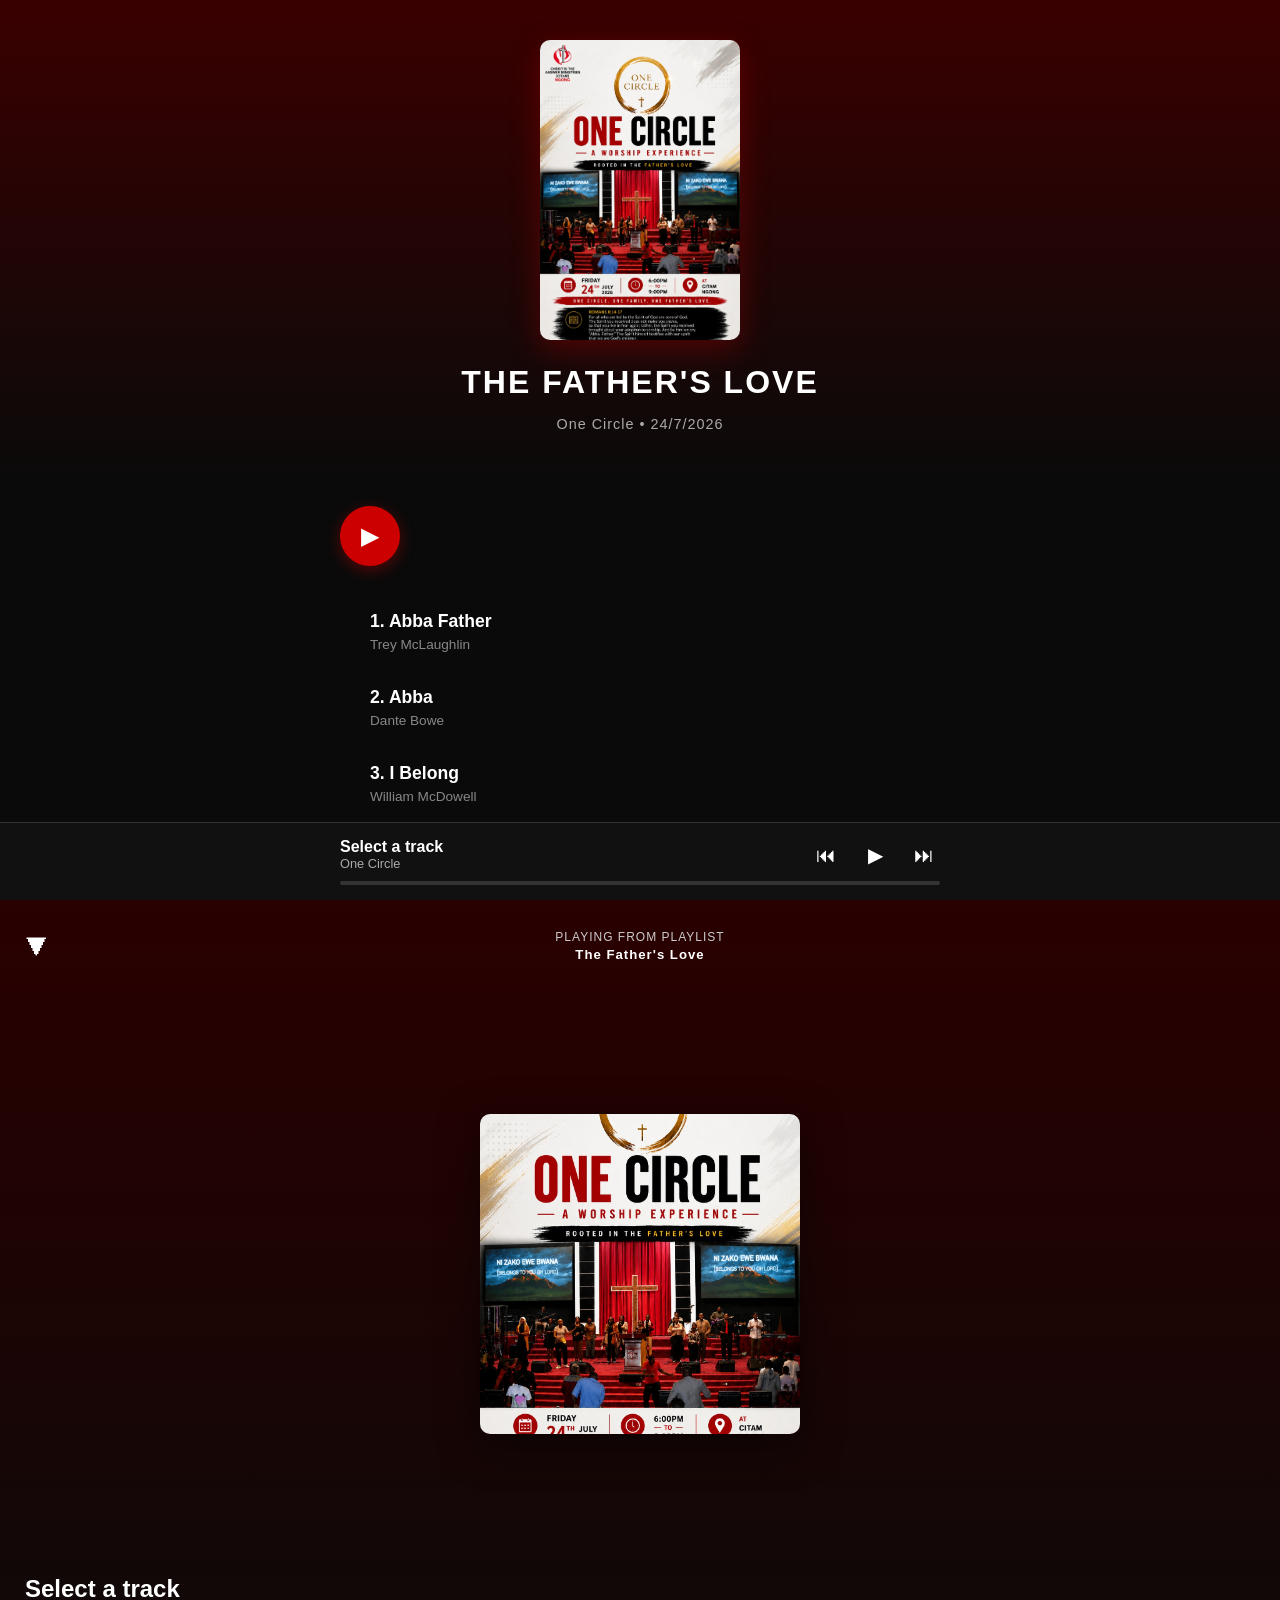
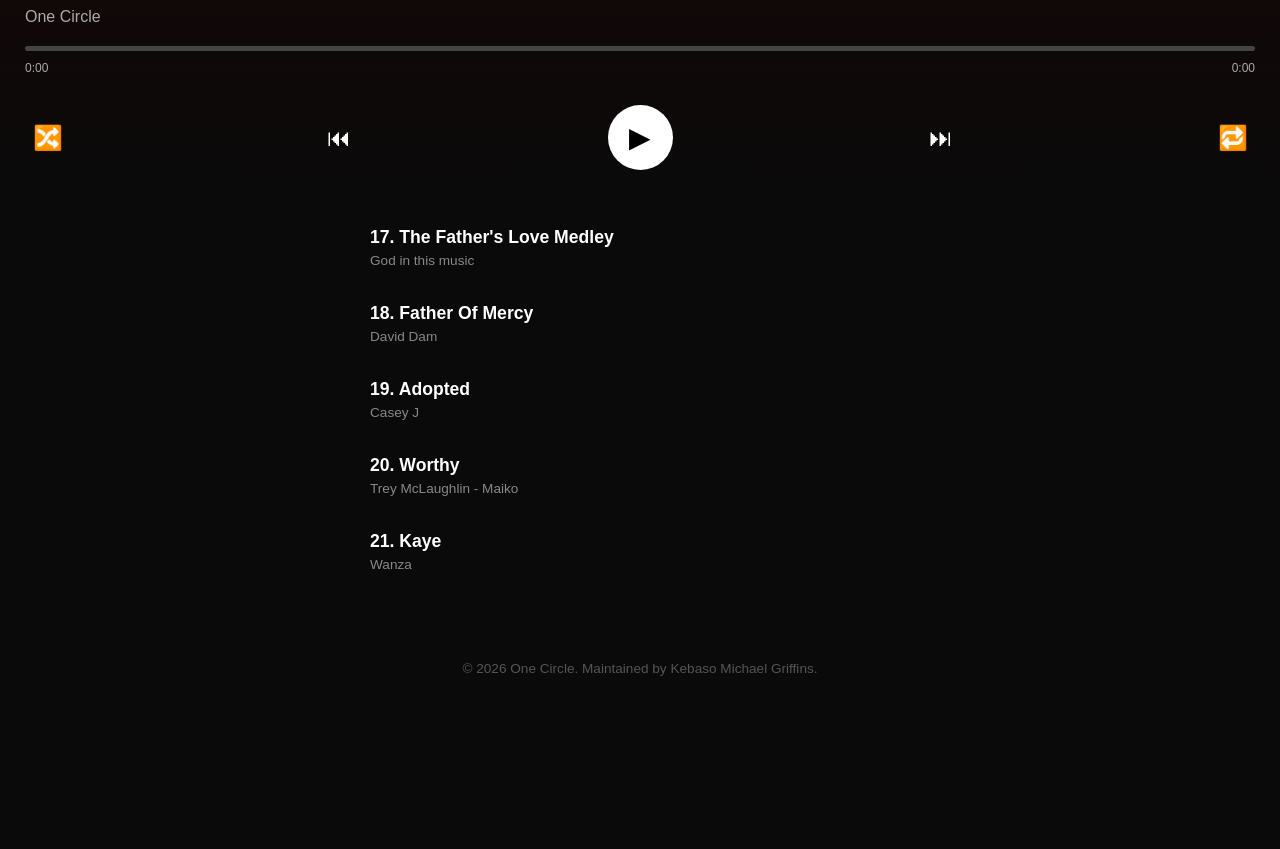
<file: One circle website.html>
<!DOCTYPE html>
<html lang="en">
<head>
    <meta charset="UTF-8">
    <meta name="viewport" content="width=device-width, initial-scale=1.0">
    <title>One Circle | The Father's Love</title>

    
    <!-- PWA Manifest & Offline App Support -->
    <link rel="manifest" href="manifest.json">
    <meta name="theme-color" content="#0a0a0b">
    <link rel="apple-touch-icon" href="icon-192.png">
    
    <style>
        body { 
            font-family: 'Segoe UI', Tahoma, Geneva, Verdana, sans-serif; 
            background-color: #0a0a0a; 
            color: #fff; 
            margin: 0; 
            padding: 0 0 120px 0; 
        }
        header { 
            text-align: center; 
            padding: 40px 20px; 
            background: linear-gradient(180deg, #3a0000 0%, #0a0a0a 100%);
        }
        .poster-img {
            width: 200px;
            border-radius: 10px;
            box-shadow: 0 10px 30px rgba(204, 0, 0, 0.3);
            margin-bottom: 20px;
        }
        h1 { margin: 0; font-size: 2em; text-transform: uppercase; letter-spacing: 2px; }
        p.subtitle { color: #aaa; font-size: 0.9em; letter-spacing: 1px;}
        
        .container { max-width: 600px; margin: 0 auto; padding: 0 20px; }
        
        /* Master Play Button */
        .master-controls { display: flex; align-items: center; margin: 20px 0 30px; }
        .play-all-btn {
            background-color: #cc0000;
            color: white;
            border: none;
            border-radius: 50px;
            width: 60px;
            height: 60px;
            font-size: 24px;
            cursor: pointer;
            display: flex;
            justify-content: center;
            align-items: center;
            box-shadow: 0 4px 15px rgba(204, 0, 0, 0.4);
            transition: transform 0.2s;
        }
        .play-all-btn:active { transform: scale(0.95); }

        /* Tracklist */
        .track-list { list-style: none; padding: 0; margin: 0; }
        .track-item {
            display: flex;
            align-items: center;
            padding: 15px;
            border-radius: 8px;
            cursor: pointer;
            transition: background 0.2s;
            margin-bottom: 5px;
        }
        .track-item:hover { background-color: #1a1a1a; }
        .track-item.active { background-color: #2a0a0a; border-left: 4px solid #cc0000; }
        
        .track-info { flex-grow: 1; margin-left: 15px; }
        .track-title { margin: 0; font-size: 1.1em; font-weight: bold; color: #fff; }
        .track-artist { margin: 5px 0 0 0; font-size: 0.85em; color: #888; }
        .track-item.active .track-title { color: #cc0000; }

        /* Bottom Sticky Player (Mini Player) */
        .bottom-player {
            position: fixed;
            bottom: 0;
            left: 0;
            width: 100%;
            background-color: #111;
            border-top: 1px solid #333;
            padding: 15px 20px;
            box-sizing: border-box;
            display: flex;
            flex-direction: column;
            z-index: 1000;
            cursor: pointer; 
        }
        .player-info-row {
            display: flex;
            align-items: center;
            justify-content: space-between;
            max-width: 600px;
            margin: 0 auto;
            width: 100%;
        }
        .now-playing-text { display: flex; flex-direction: column; }
        .now-title { font-weight: bold; font-size: 1em; margin: 0; }
        .now-artist { color: #aaa; font-size: 0.8em; margin: 0; }
        
        .player-controls button {
            background: none;
            border: none;
            color: white;
            font-size: 20px;
            cursor: pointer;
            margin-left: 15px;
        }
        .progress-container {
            max-width: 600px;
            margin: 10px auto 0;
            width: 100%;
            background: #333;
            height: 4px;
            border-radius: 2px;
            cursor: pointer;
        }
        .progress-bar { height: 100%; background: #cc0000; width: 0%; border-radius: 2px; }

        /* =========================================
           FULL SCREEN PLAYER STYLES 
           ========================================= */
        .full-player {
            position: fixed;
            top: 100vh; 
            left: 0;
            width: 100%;
            height: 100vh;
            background: linear-gradient(180deg, #2a0000 0%, #0a0a0a 100%);
            z-index: 2000;
            transition: top 0.4s cubic-bezier(0.25, 0.8, 0.25, 1); 
            display: flex;
            flex-direction: column;
            padding: 30px 25px;
            box-sizing: border-box;
        }
        .full-player.active {
            top: 0; 
        }
        
        .fp-header {
            display: flex;
            justify-content: space-between;
            align-items: center;
            margin-bottom: 40px;
        }
        .fp-close { background: none; border: none; color: white; font-size: 24px; cursor: pointer; padding: 0; }
        .fp-playlist-info { text-align: center; font-size: 0.75em; letter-spacing: 1px; color: #ccc; }
        .fp-playlist-info span { font-weight: bold; font-size: 1.1em; color: white; display: block; margin-top: 3px; }
        
        .fp-art-container { flex-grow: 1; display: flex; justify-content: center; align-items: center; margin-bottom: 30px; }
        .fp-art { width: 100%; max-width: 320px; aspect-ratio: 1/1; object-fit: cover; border-radius: 10px; box-shadow: 0 10px 40px rgba(0,0,0,0.5); }
        
        .fp-info { margin-bottom: 20px; }
        .fp-title { font-size: 1.5em; font-weight: bold; margin: 0 0 5px 0; }
        .fp-artist { font-size: 1em; color: #aaa; margin: 0; }
        
        .fp-progress-wrapper { margin-bottom: 30px; }
        .fp-progress-container { background: #444; height: 5px; border-radius: 3px; cursor: pointer; width: 100%; margin-bottom: 10px; }
        .fp-time-row { display: flex; justify-content: space-between; font-size: 0.75em; color: #aaa; }
        
        .fp-controls { display: flex; justify-content: space-between; align-items: center; }
        .fp-controls button { background: none; border: none; color: white; font-size: 24px; cursor: pointer; }
        .fp-play-btn {
            background-color: white !important;
            color: black !important;
            width: 65px;
            height: 65px;
            border-radius: 50%;
            font-size: 28px !important;
            display: flex;
            justify-content: center;
            align-items: center;
        }
        
        /* Highlighted/Encircled state for Shuffle & Repeat */
        .toggle-btn { 
            color: #888 !important; 
            width: 45px;
            height: 45px;
            border-radius: 50%;
            display: flex;
            justify-content: center;
            align-items: center;
            transition: all 0.2s ease;
        }
        .toggle-btn.active { 
            color: #cc0000 !important; 
            background-color: rgba(204, 0, 0, 0.15); /* Gives it the circular highlight */
        }

        footer { text-align: center; padding: 40px 20px; font-size: 0.85em; color: #555; margin-top: 20px; }
    </style>
</head>
<body>

    <header>
        <img src="1000594675.jpg" alt="One Circle Poster" class="poster-img">
        <h1>The Father's Love</h1>
        <p class="subtitle">One Circle • 24/7/2026</p>
    </header>

    <div class="container">
        <div class="master-controls">
            <button class="play-all-btn" id="masterPlayBtn">▶</button>
        </div>
        <ul class="track-list" id="trackList">
            <!-- Tracks injected by JS -->
        </ul>
    </div>

    <audio id="audioPlayer"></audio>

    <!-- Bottom Sticky Player (Mini Player) -->
    <div class="bottom-player" id="miniPlayer">
        <div class="player-info-row">
            <div class="now-playing-text">
                <p class="now-title" id="nowTitle">Select a track</p>
                <p class="now-artist" id="nowArtist">One Circle</p>
            </div>
            <div class="player-controls" onclick="event.stopPropagation()">
                <button id="prevBtn">⏮</button>
                <button id="playPauseBtn">▶</button>
                <button id="nextBtn">⏭</button>
            </div>
        </div>
        <div class="progress-container" id="progressContainer" onclick="event.stopPropagation(); seekAudio(event, this)">
            <div class="progress-bar" id="progressBar"></div>
        </div>
    </div>

    <!-- FULL SCREEN PLAYER -->
    <div class="full-player" id="fullPlayer">
        <div class="fp-header">
            <button class="fp-close" id="closeFullPlayer">⯆</button>
            <div class="fp-playlist-info">
                PLAYING FROM PLAYLIST
                <span>The Father's Love</span>
            </div>
            <div style="width:24px;"></div>
        </div>
        
        <div class="fp-art-container">
            <img src="1000594675.jpg" alt="Album Art" class="fp-art">
        </div>
        
        <div class="fp-info">
            <h2 class="fp-title" id="fpTitle">Select a track</h2>
            <p class="fp-artist" id="fpArtist">One Circle</p>
        </div>
        
        <div class="fp-progress-wrapper">
            <div class="fp-progress-container" id="fpProgressContainer" onclick="seekAudio(event, this)">
                <div class="progress-bar" id="fpProgressBar"></div>
            </div>
            <div class="fp-time-row">
                <span id="currentTimeDisplay">0:00</span>
                <span id="durationDisplay">0:00</span>
            </div>
        </div>
        
        <div class="fp-controls">
            <button id="shuffleBtn" class="toggle-btn">🔀</button>
            <button id="fpPrevBtn">⏮</button>
            <button id="fpPlayPauseBtn" class="fp-play-btn">▶</button>
            <button id="fpNextBtn">⏭</button>
            <button id="repeatBtn" class="toggle-btn">🔁</button>
        </div>
    </div>

    <footer>
        <p>&copy; 2026 One Circle. Maintained by Kebaso Michael Griffins.</p>
    </footer>

    <script>
        // --- 1. PLAYLIST DATA ---
        const playlist = [
            { id: 0, title: "Abba Father", artist: "Trey McLaughlin", file: "audio/Track1.mp3" },
            { id: 1, title: "Abba", artist: "Dante Bowe", file: "audio/Track2.mp3" },
            { id: 2, title: "I Belong", artist: "William McDowell", file: "audio/Track3.mp3" },
            { id: 3, title: "How Deep The Father's Love", artist: "SELAH", file: "audio/Track4.mp3" },
            { id: 4, title: "Good Good Father", artist: "Housefires", file: "audio/Track5.mp3" },
            { id: 5, title: "I'm A Friend Of God", artist: "Israel Houghton", file: "audio/Track6.mp3" },
            { id: 6, title: "Who You Say I Am", artist: "Hillsong", file: "audio/Track7.mp3" },
            { id: 7, title: "Hallelujah", artist: "Sue Wachira", file: "audio/Track8.mp3" },
            { id: 8, title: "Kama Si We Baba", artist: "Kanji Mbugua", file: "audio/Track9.mp3" },
            { id: 9, title: "Amapiano Medley", artist: "One Circle", file: "audio/Track10.mp3" },
            { id: 10, title: "Moyo Wangu Medley", artist: "Icons ft Mike Manao And Janice", file: "audio/Track11.mp3" },
            { id: 11, title: "Sifa Zote", artist: "Icons ft Mike Manao And Janice", file: "audio/Track12.mp3" },
            { id: 12, title: "Nakungoja", artist: "Icons ft Mike Manao And Janice", file: "audio/Track13.mp3" },
            { id: 13, title: "Juu Yako", artist: "Icons ft Mike Manao And Janice", file: "audio/Track14.mp3" },
            { id: 14, title: "How Much More", artist: "Jordan G Welch", file: "audio/Track15.mp3" },
            { id: 15, title: "Wastahili Ewe Bwana", artist: "One Circle", file: "audio/Track16.mp3" },
            { id: 16, title: "The Father's Love Medley", artist: "God in this music", file: "audio/Track17.mp3" },
            { id: 17, title: "Father Of Mercy", artist: "David Dam", file: "audio/Track18.mp3" },
            { id: 18, title: "Adopted", artist: "Casey J", file: "audio/Track19.mp3" },
            { id: 19, title: "Worthy", artist: "Trey McLaughlin - Maiko", file: "audio/Track20.mp3" },
            { id: 20, title: "Kaye", artist: "Wanza", file: "audio/Track21.mp3" }
        ];

        let currentTrackIndex = 0;
        let isPlaying = false;
        let isShuffle = false;
        let isRepeat = false;

        const audio = document.getElementById('audioPlayer');
        const trackListEl = document.getElementById('trackList');
        
        const miniPlayer = document.getElementById('miniPlayer');
        const masterPlayBtn = document.getElementById('masterPlayBtn');
        const playPauseBtn = document.getElementById('playPauseBtn');
        const nowTitle = document.getElementById('nowTitle');
        const nowArtist = document.getElementById('nowArtist');
        const progressBar = document.getElementById('progressBar');
        
        const fullPlayer = document.getElementById('fullPlayer');
        const fpTitle = document.getElementById('fpTitle');
        const fpArtist = document.getElementById('fpArtist');
        const fpProgressBar = document.getElementById('fpProgressBar');
        const currentTimeDisplay = document.getElementById('currentTimeDisplay');
        const durationDisplay = document.getElementById('durationDisplay');
        const fpPlayPauseBtn = document.getElementById('fpPlayPauseBtn');
        const shuffleBtn = document.getElementById('shuffleBtn');
        const repeatBtn = document.getElementById('repeatBtn');

        function renderTracklist() {
            trackListEl.innerHTML = '';
            playlist.forEach((track, index) => {
                const li = document.createElement('li');
                li.className = 'track-item';
                li.innerHTML = `
                    <div class="track-info">
                        <p class="track-title">${index + 1}. ${track.title}</p>
                        <p class="track-artist">${track.artist}</p>
                    </div>
                `;
                li.onclick = () => loadAndPlayTrack(index);
                trackListEl.appendChild(li);
            });
        }

        function loadAndPlayTrack(index) {
            currentTrackIndex = index;
            const track = playlist[index];
            
            nowTitle.innerText = track.title;
            nowArtist.innerText = track.artist;
            fpTitle.innerText = track.title;
            fpArtist.innerText = track.artist;
            
            document.querySelectorAll('.track-item').forEach((item, i) => {
                item.classList.toggle('active', i === index);
            });

            audio.src = track.file;
            const playPromise = audio.play();
            
            if (playPromise !== undefined) {
                playPromise.then(() => {
                    isPlaying = true;
                    updatePlayButtons();
                }).catch(error => {
                    console.error("Playback failed:", error);
                    alert("Error playing " + track.title + "!\n\nSystem Error: " + error.name);
                    isPlaying = false;
                    updatePlayButtons();
                });
            }
        }

        function togglePlay() {
            if (!audio.src) { loadAndPlayTrack(0); return; }
            if (isPlaying) { 
                audio.pause();
                isPlaying = false;
            } else { 
                audio.play();
                isPlaying = true;
            }
            updatePlayButtons();
        }

        function updatePlayButtons() {
            const icon = isPlaying ? "⏸" : "▶";
            playPauseBtn.innerText = icon;
            masterPlayBtn.innerText = icon;
            fpPlayPauseBtn.innerText = icon;
        }

        function playNext() {
            if (isShuffle) {
                // Ensure it does not randomly pick the exact same track again
                let randomIndex = currentTrackIndex;
                while (randomIndex === currentTrackIndex && playlist.length > 1) {
                    randomIndex = Math.floor(Math.random() * playlist.length);
                }
                loadAndPlayTrack(randomIndex);
            } else {
                let nextIndex = currentTrackIndex + 1;
                if (nextIndex >= playlist.length) nextIndex = 0;
                loadAndPlayTrack(nextIndex);
            }
        }

        function playPrev() {
            let prevIndex = currentTrackIndex - 1;
            if (prevIndex < 0) prevIndex = playlist.length - 1;
            loadAndPlayTrack(prevIndex);
        }

        masterPlayBtn.onclick = togglePlay;
        playPauseBtn.onclick = togglePlay;
        fpPlayPauseBtn.onclick = togglePlay;
        
        document.getElementById('nextBtn').onclick = playNext;
        document.getElementById('fpNextBtn').onclick = playNext;
        
        document.getElementById('prevBtn').onclick = playPrev;
        document.getElementById('fpPrevBtn').onclick = playPrev;

        shuffleBtn.onclick = () => {
            isShuffle = !isShuffle;
            shuffleBtn.classList.toggle('active', isShuffle);
        };
        
        repeatBtn.onclick = () => {
            isRepeat = !isRepeat;
            audio.loop = isRepeat;
            repeatBtn.classList.toggle('active', isRepeat);
        };

        function formatTime(seconds) {
            if (isNaN(seconds)) return "0:00";
            const mins = Math.floor(seconds / 60);
            const secs = Math.floor(seconds % 60);
            return mins + ":" + (secs < 10 ? "0" : "") + secs;
        }

        audio.addEventListener('timeupdate', () => {
            if (audio.duration) {
                const percent = (audio.currentTime / audio.duration) * 100;
                progressBar.style.width = percent + '%';
                fpProgressBar.style.width = percent + '%';
                
                currentTimeDisplay.innerText = formatTime(audio.currentTime);
                durationDisplay.innerText = formatTime(audio.duration);
            }
        });

        window.seekAudio = function(e, container) {
            const width = container.clientWidth;
            const clickX = e.offsetX;
            const duration = audio.duration;
            if (duration) {
                audio.currentTime = (clickX / width) * duration;
            }
        };

        audio.addEventListener('ended', () => {
            if (!isRepeat) { playNext(); }
        });

        miniPlayer.addEventListener('click', () => {
            fullPlayer.classList.add('active');
        });
        
        document.getElementById('closeFullPlayer').addEventListener('click', () => {
            fullPlayer.classList.remove('active');
        });

        renderTracklist();

    </script>
</body>
</html>
</file>
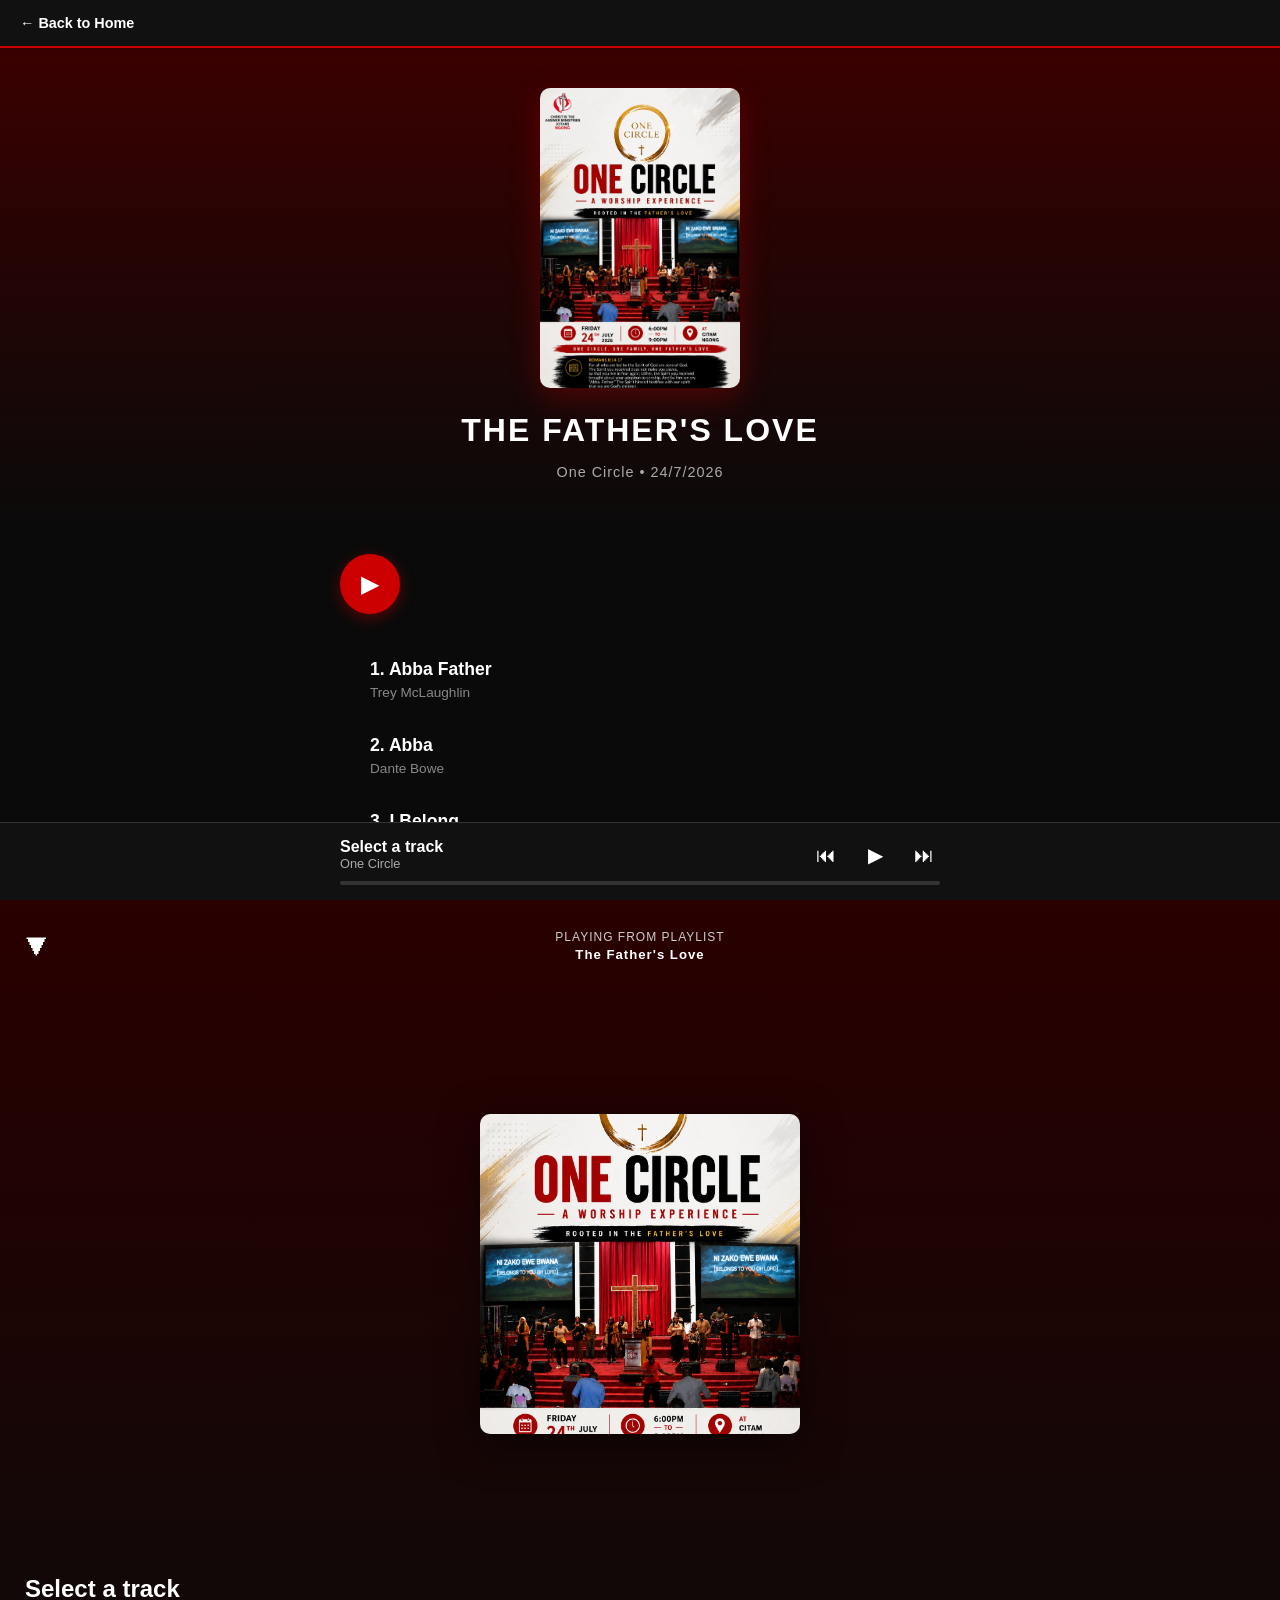
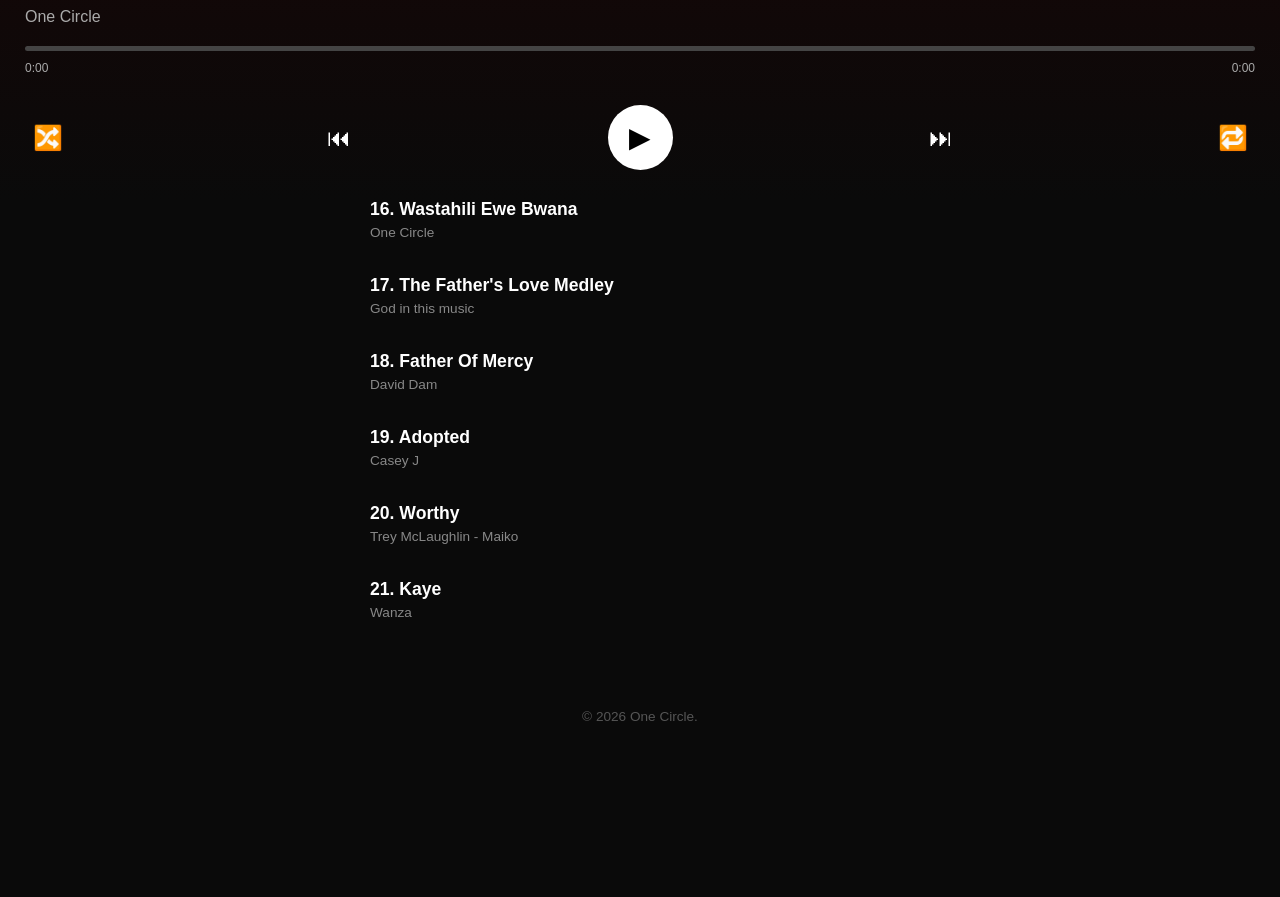
<file: playlist_season_5.html>
<!DOCTYPE html>
<html lang="en">
<head>
    <meta charset="UTF-8">
    <meta name="viewport" content="width=device-width, initial-scale=1.0">
    <title>One Circle | The Father's Love</title>
    <style>
        body { 
            font-family: 'Segoe UI', Tahoma, Geneva, Verdana, sans-serif; 
            background-color: #0a0a0a; 
            color: #fff; 
            margin: 0; 
            padding: 0 0 120px 0; 
        }
        header { 
            text-align: center; 
            padding: 40px 20px; 
            background: linear-gradient(180deg, #3a0000 0%, #0a0a0a 100%);
        }
        .poster-img {
            width: 200px;
            border-radius: 10px;
            box-shadow: 0 10px 30px rgba(204, 0, 0, 0.3);
            margin-bottom: 20px;
        }
        h1 { margin: 0; font-size: 2em; text-transform: uppercase; letter-spacing: 2px; }
        p.subtitle { color: #aaa; font-size: 0.9em; letter-spacing: 1px;}
        
        .container { max-width: 600px; margin: 0 auto; padding: 0 20px; }
        
        /* Master Play Button */
        .master-controls { display: flex; align-items: center; margin: 20px 0 30px; }
        .play-all-btn {
            background-color: #cc0000;
            color: white;
            border: none;
            border-radius: 50px;
            width: 60px;
            height: 60px;
            font-size: 24px;
            cursor: pointer;
            display: flex;
            justify-content: center;
            align-items: center;
            box-shadow: 0 4px 15px rgba(204, 0, 0, 0.4);
            transition: transform 0.2s;
        }
        .play-all-btn:active { transform: scale(0.95); }

        /* Tracklist */
        .track-list { list-style: none; padding: 0; margin: 0; }
        .track-item {
            display: flex;
            align-items: center;
            padding: 15px;
            border-radius: 8px;
            cursor: pointer;
            transition: background 0.2s;
            margin-bottom: 5px;
        }
        .track-item:hover { background-color: #1a1a1a; }
        .track-item.active { background-color: #2a0a0a; border-left: 4px solid #cc0000; }
        
        .track-info { flex-grow: 1; margin-left: 15px; }
        .track-title { margin: 0; font-size: 1.1em; font-weight: bold; color: #fff; }
        .track-artist { margin: 5px 0 0 0; font-size: 0.85em; color: #888; }
        .track-item.active .track-title { color: #cc0000; }

        /* Bottom Sticky Player (Mini Player) */
        .bottom-player {
            position: fixed;
            bottom: 0;
            left: 0;
            width: 100%;
            background-color: #111;
            border-top: 1px solid #333;
            padding: 15px 20px;
            box-sizing: border-box;
            display: flex;
            flex-direction: column;
            z-index: 1000;
            cursor: pointer; 
        }
        .player-info-row {
            display: flex;
            align-items: center;
            justify-content: space-between;
            max-width: 600px;
            margin: 0 auto;
            width: 100%;
        }
        .now-playing-text { display: flex; flex-direction: column; }
        .now-title { font-weight: bold; font-size: 1em; margin: 0; }
        .now-artist { color: #aaa; font-size: 0.8em; margin: 0; }
        
        .player-controls button {
            background: none;
            border: none;
            color: white;
            font-size: 20px;
            cursor: pointer;
            margin-left: 15px;
        }
        .progress-container {
            max-width: 600px;
            margin: 10px auto 0;
            width: 100%;
            background: #333;
            height: 4px;
            border-radius: 2px;
            cursor: pointer;
        }
        .progress-bar { height: 100%; background: #cc0000; width: 0%; border-radius: 2px; }

        /* =========================================
           FULL SCREEN PLAYER STYLES 
           ========================================= */
        .full-player {
            position: fixed;
            top: 100vh; 
            left: 0;
            width: 100%;
            height: 100vh;
            background: linear-gradient(180deg, #2a0000 0%, #0a0a0a 100%);
            z-index: 2000;
            transition: top 0.4s cubic-bezier(0.25, 0.8, 0.25, 1); 
            display: flex;
            flex-direction: column;
            padding: 30px 25px;
            box-sizing: border-box;
        }
        .full-player.active {
            top: 0; 
        }
        
        .fp-header {
            display: flex;
            justify-content: space-between;
            align-items: center;
            margin-bottom: 40px;
        }
        .fp-close { background: none; border: none; color: white; font-size: 24px; cursor: pointer; padding: 0; }
        .fp-playlist-info { text-align: center; font-size: 0.75em; letter-spacing: 1px; color: #ccc; }
        .fp-playlist-info span { font-weight: bold; font-size: 1.1em; color: white; display: block; margin-top: 3px; }
        
        .fp-art-container { flex-grow: 1; display: flex; justify-content: center; align-items: center; margin-bottom: 30px; }
        .fp-art { width: 100%; max-width: 320px; aspect-ratio: 1/1; object-fit: cover; border-radius: 10px; box-shadow: 0 10px 40px rgba(0,0,0,0.5); }
        
        .fp-info { margin-bottom: 20px; }
        .fp-title { font-size: 1.5em; font-weight: bold; margin: 0 0 5px 0; }
        .fp-artist { font-size: 1em; color: #aaa; margin: 0; }
        
        .fp-progress-wrapper { margin-bottom: 30px; }
        .fp-progress-container { background: #444; height: 5px; border-radius: 3px; cursor: pointer; width: 100%; margin-bottom: 10px; }
        .fp-time-row { display: flex; justify-content: space-between; font-size: 0.75em; color: #aaa; }
        
        .fp-controls { display: flex; justify-content: space-between; align-items: center; }
        .fp-controls button { background: none; border: none; color: white; font-size: 24px; cursor: pointer; }
        .fp-play-btn {
            background-color: white !important;
            color: black !important;
            width: 65px;
            height: 65px;
            border-radius: 50%;
            font-size: 28px !important;
            display: flex;
            justify-content: center;
            align-items: center;
        }
        
        /* Highlighted/Encircled state for Shuffle & Repeat */
        .toggle-btn { 
            color: #888 !important; 
            width: 45px;
            height: 45px;
            border-radius: 50%;
            display: flex;
            justify-content: center;
            align-items: center;
            transition: all 0.2s ease;
        }
        .toggle-btn.active { 
            color: #cc0000 !important; 
            background-color: rgba(204, 0, 0, 0.15); /* Gives it the circular highlight */
        }

        footer { text-align: center; padding: 40px 20px; font-size: 0.85em; color: #555; margin-top: 20px; }
    </style>
</head>
<body>
<body>

    <nav style="background-color: #111; padding: 15px 20px; display: flex; align-items: center; border-bottom: 2px solid #cc0000;">
        <a href="index.html" style="color: #fff; text-decoration: none; font-weight: bold; font-size: 0.9em;">← Back to Home</a>
    </nav>

    <header>
        <img src="1000594675.jpg" alt="One Circle Poster" class="poster-img">
        <h1>The Father's Love</h1>
        <p class="subtitle">One Circle • 24/7/2026</p>
    </header>

    <div class="container">
        <div class="master-controls">
            <button class="play-all-btn" id="masterPlayBtn">▶</button>
        </div>
        <ul class="track-list" id="trackList">
            <!-- Tracks injected by JS -->
        </ul>
    </div>

    <audio id="audioPlayer"></audio>

    <!-- Bottom Sticky Player (Mini Player) -->
    <div class="bottom-player" id="miniPlayer">
        <div class="player-info-row">
            <div class="now-playing-text">
                <p class="now-title" id="nowTitle">Select a track</p>
                <p class="now-artist" id="nowArtist">One Circle</p>
            </div>
            <div class="player-controls" onclick="event.stopPropagation()">
                <button id="prevBtn">⏮</button>
                <button id="playPauseBtn">▶</button>
                <button id="nextBtn">⏭</button>
            </div>
        </div>
        <div class="progress-container" id="progressContainer" onclick="event.stopPropagation(); seekAudio(event, this)">
            <div class="progress-bar" id="progressBar"></div>
        </div>
    </div>

    <!-- FULL SCREEN PLAYER -->
    <div class="full-player" id="fullPlayer">
        <div class="fp-header">
            <button class="fp-close" id="closeFullPlayer">⯆</button>
            <div class="fp-playlist-info">
                PLAYING FROM PLAYLIST
                <span>The Father's Love</span>
            </div>
            <div style="width:24px;"></div>
        </div>
        
        <div class="fp-art-container">
            <img src="1000594675.jpg" alt="Album Art" class="fp-art">
        </div>
        
        <div class="fp-info">
            <h2 class="fp-title" id="fpTitle">Select a track</h2>
            <p class="fp-artist" id="fpArtist">One Circle</p>
        </div>
        
        <div class="fp-progress-wrapper">
            <div class="fp-progress-container" id="fpProgressContainer" onclick="seekAudio(event, this)">
                <div class="progress-bar" id="fpProgressBar"></div>
            </div>
            <div class="fp-time-row">
                <span id="currentTimeDisplay">0:00</span>
                <span id="durationDisplay">0:00</span>
            </div>
        </div>
        
        <div class="fp-controls">
            <button id="shuffleBtn" class="toggle-btn">🔀</button>
            <button id="fpPrevBtn">⏮</button>
            <button id="fpPlayPauseBtn" class="fp-play-btn">▶</button>
            <button id="fpNextBtn">⏭</button>
            <button id="repeatBtn" class="toggle-btn">🔁</button>
        </div>
    </div>

    <footer>
        <p>&copy; 2026 One Circle.</p>
    </footer>

    <script>
        // --- 1. PLAYLIST DATA ---
        const playlist = [
            { id: 0, title: "Abba Father", artist: "Trey McLaughlin", file: "audio/Track1.mp3" },
            { id: 1, title: "Abba", artist: "Dante Bowe", file: "audio/Track2.mp3" },
            { id: 2, title: "I Belong", artist: "William McDowell", file: "audio/Track3.mp3" },
            { id: 3, title: "How Deep The Father's Love", artist: "SELAH", file: "audio/Track4.mp3" },
            { id: 4, title: "Good Good Father", artist: "Housefires", file: "audio/Track5.mp3" },
            { id: 5, title: "I'm A Friend Of God", artist: "Israel Houghton", file: "audio/Track6.mp3" },
            { id: 6, title: "Who You Say I Am", artist: "Hillsong", file: "audio/Track7.mp3" },
            { id: 7, title: "Hallelujah", artist: "Sue Wachira", file: "audio/Track8.mp3" },
            { id: 8, title: "Kama Si We Baba", artist: "Kanji Mbugua", file: "audio/Track9.mp3" },
            { id: 9, title: "Amapiano Medley", artist: "One Circle", file: "audio/Track10.mp3" },
            { id: 10, title: "Moyo Wangu", artist: "Icons ft Mike Manao And Janice", file: "audio/Track11.mp3" },
            { id: 11, title: "Sifa Zote", artist: "Icons ft Mike Manao And Janice", file: "audio/Track12.mp3" },
            { id: 12, title: "Nakungoja", artist: "Icons ft Mike Manao And Janice", file: "audio/Track13.mp3" },
            { id: 13, title: "Juu Yako", artist: "Icons ft Mike Manao And Janice", file: "audio/Track14.mp3" },
            { id: 14, title: "How Much More", artist: "Jordan G Welch", file: "audio/Track15.mp3" },
            { id: 15, title: "Wastahili Ewe Bwana", artist: "One Circle", file: "audio/Track16.mp3" },
            { id: 16, title: "The Father's Love Medley", artist: "God in this music", file: "audio/Track17.mp3" },
            { id: 17, title: "Father Of Mercy", artist: "David Dam", file: "audio/Track18.mp3" },
            { id: 18, title: "Adopted", artist: "Casey J", file: "audio/Track19.mp3" },
            { id: 19, title: "Worthy", artist: "Trey McLaughlin - Maiko", file: "audio/Track20.mp3" },
            { id: 20, title: "Kaye", artist: "Wanza", file: "audio/Track21.mp3" }
        ];

        let currentTrackIndex = 0;
        let isPlaying = false;
        let isShuffle = false;
        let isRepeat = false;

        const audio = document.getElementById('audioPlayer');
        const trackListEl = document.getElementById('trackList');
        
        const miniPlayer = document.getElementById('miniPlayer');
        const masterPlayBtn = document.getElementById('masterPlayBtn');
        const playPauseBtn = document.getElementById('playPauseBtn');
        const nowTitle = document.getElementById('nowTitle');
        const nowArtist = document.getElementById('nowArtist');
        const progressBar = document.getElementById('progressBar');
        
        const fullPlayer = document.getElementById('fullPlayer');
        const fpTitle = document.getElementById('fpTitle');
        const fpArtist = document.getElementById('fpArtist');
        const fpProgressBar = document.getElementById('fpProgressBar');
        const currentTimeDisplay = document.getElementById('currentTimeDisplay');
        const durationDisplay = document.getElementById('durationDisplay');
        const fpPlayPauseBtn = document.getElementById('fpPlayPauseBtn');
        const shuffleBtn = document.getElementById('shuffleBtn');
        const repeatBtn = document.getElementById('repeatBtn');

        function renderTracklist() {
            trackListEl.innerHTML = '';
            playlist.forEach((track, index) => {
                const li = document.createElement('li');
                li.className = 'track-item';
                li.innerHTML = `
                    <div class="track-info">
                        <p class="track-title">${index + 1}. ${track.title}</p>
                        <p class="track-artist">${track.artist}</p>
                    </div>
                `;
                li.onclick = () => loadAndPlayTrack(index);
                trackListEl.appendChild(li);
            });
        }

        function loadAndPlayTrack(index) {
            currentTrackIndex = index;
            const track = playlist[index];
            
            nowTitle.innerText = track.title;
            nowArtist.innerText = track.artist;
            fpTitle.innerText = track.title;
            fpArtist.innerText = track.artist;
            
            document.querySelectorAll('.track-item').forEach((item, i) => {
                item.classList.toggle('active', i === index);
            });

            audio.src = track.file;
            const playPromise = audio.play();
            
            if (playPromise !== undefined) {
                playPromise.then(() => {
                    isPlaying = true;
                    updatePlayButtons();
                }).catch(error => {
                    console.error("Playback failed:", error);
                    alert("Error playing " + track.title + "!\n\nSystem Error: " + error.name);
                    isPlaying = false;
                    updatePlayButtons();
                });
            }
        }

        function togglePlay() {
            if (!audio.src) { loadAndPlayTrack(0); return; }
            if (isPlaying) { 
                audio.pause();
                isPlaying = false;
            } else { 
                audio.play();
                isPlaying = true;
            }
            updatePlayButtons();
        }

        function updatePlayButtons() {
            const icon = isPlaying ? "⏸" : "▶";
            playPauseBtn.innerText = icon;
            masterPlayBtn.innerText = icon;
            fpPlayPauseBtn.innerText = icon;
        }

        function playNext() {
            if (isShuffle) {
                // Ensure it does not randomly pick the exact same track again
                let randomIndex = currentTrackIndex;
                while (randomIndex === currentTrackIndex && playlist.length > 1) {
                    randomIndex = Math.floor(Math.random() * playlist.length);
                }
                loadAndPlayTrack(randomIndex);
            } else {
                let nextIndex = currentTrackIndex + 1;
                if (nextIndex >= playlist.length) nextIndex = 0;
                loadAndPlayTrack(nextIndex);
            }
        }

        function playPrev() {
            let prevIndex = currentTrackIndex - 1;
            if (prevIndex < 0) prevIndex = playlist.length - 1;
            loadAndPlayTrack(prevIndex);
        }

        masterPlayBtn.onclick = togglePlay;
        playPauseBtn.onclick = togglePlay;
        fpPlayPauseBtn.onclick = togglePlay;
        
        document.getElementById('nextBtn').onclick = playNext;
        document.getElementById('fpNextBtn').onclick = playNext;
        
        document.getElementById('prevBtn').onclick = playPrev;
        document.getElementById('fpPrevBtn').onclick = playPrev;

        shuffleBtn.onclick = () => {
            isShuffle = !isShuffle;
            shuffleBtn.classList.toggle('active', isShuffle);
        };
        
        repeatBtn.onclick = () => {
            isRepeat = !isRepeat;
            audio.loop = isRepeat;
            repeatBtn.classList.toggle('active', isRepeat);
        };

        function formatTime(seconds) {
            if (isNaN(seconds)) return "0:00";
            const mins = Math.floor(seconds / 60);
            const secs = Math.floor(seconds % 60);
            return mins + ":" + (secs < 10 ? "0" : "") + secs;
        }

        audio.addEventListener('timeupdate', () => {
            if (audio.duration) {
                const percent = (audio.currentTime / audio.duration) * 100;
                progressBar.style.width = percent + '%';
                fpProgressBar.style.width = percent + '%';
                
                currentTimeDisplay.innerText = formatTime(audio.currentTime);
                durationDisplay.innerText = formatTime(audio.duration);
            }
        });

        window.seekAudio = function(e, container) {
            const width = container.clientWidth;
            const clickX = e.offsetX;
            const duration = audio.duration;
            if (duration) {
                audio.currentTime = (clickX / width) * duration;
            }
        };

        audio.addEventListener('ended', () => {
            if (!isRepeat) { playNext(); }
        });

        miniPlayer.addEventListener('click', () => {
            fullPlayer.classList.add('active');
        });
        
        document.getElementById('closeFullPlayer').addEventListener('click', () => {
            fullPlayer.classList.remove('active');
        });

        renderTracklist();

    </script>
</body>
</html>
</file>
